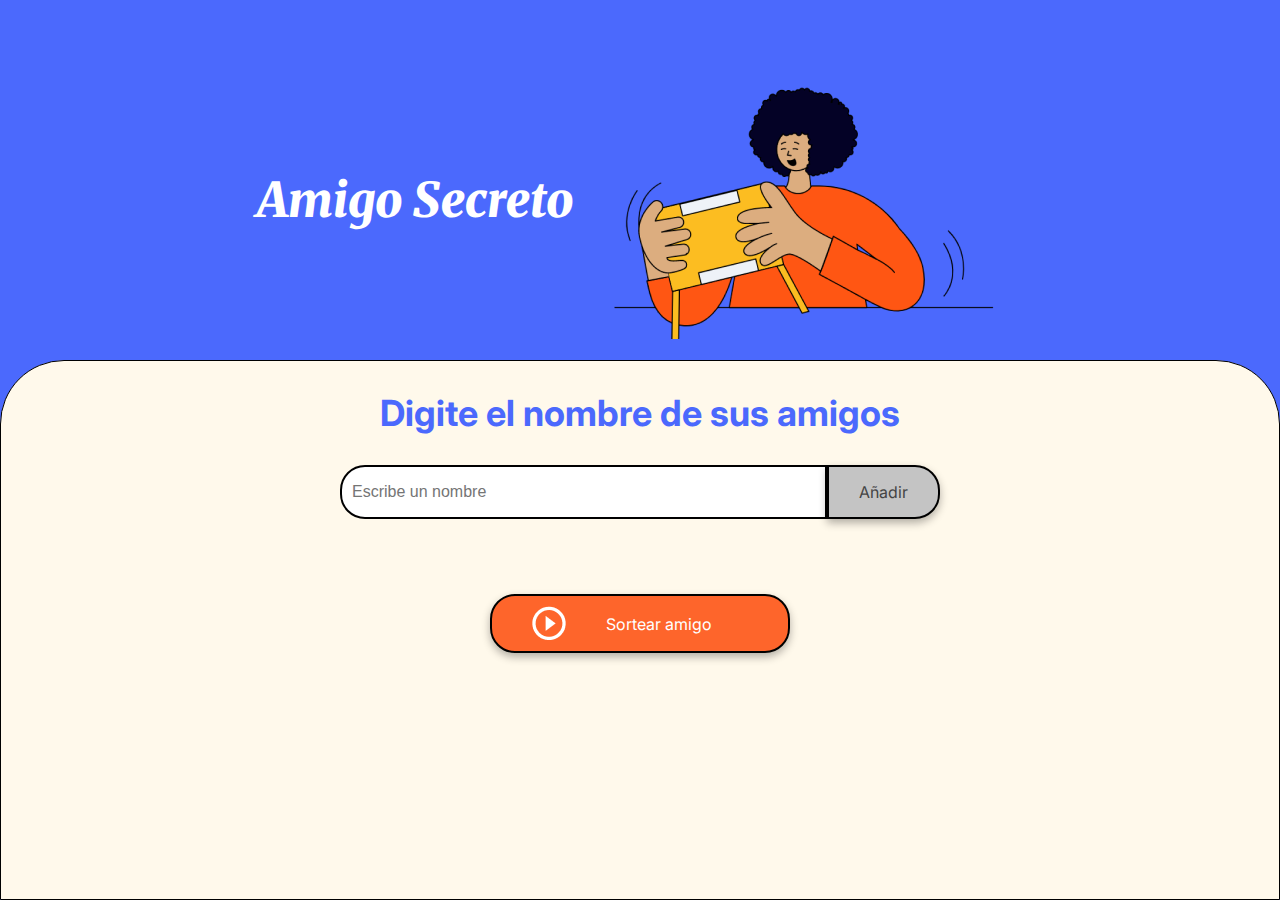
<file: challenge-amigo-secreto_esp-main/index.html>
<!DOCTYPE html>
<html lang="es">
<head>
    <meta charset="UTF-8">
    <meta name="viewport" content="width=device-width, initial-scale=1.0">
    <link rel="stylesheet" href="style.css">
    <link rel="preconnect" href="https://fonts.googleapis.com">
    <link rel="preconnect" href="https://fonts.gstatic.com" crossorigin>
    <link href="https://fonts.googleapis.com/css2?family=Inter:wght@100;400;700;900&family=Merriweather:ital,wght@0,300;0,400;0,700;0,900;1,300;1,400;1,700;1,900&display=swap" rel="stylesheet">
    <title>Amigo Secreto</title>
</head>

<body>
    <main class="main-content">
        <header class="header-banner">
            <h1 class="main-title">Amigo Secreto</h1>
            <img src="assets/amigo-secreto.png" alt="Imagen representativa de amigo secreto">
        </header>
        
        <section class="input-section">
            <h2 class="section-title">Digite el nombre de sus amigos</h2>
            <div class="input-wrapper">
                <input type="text" id="amigo" class="input-name" placeholder="Escribe un nombre">
                <button class="button-add" onclick="agregarAmigo()">Añadir</button>
            </div>
           
            <ul id="listaAmigos" class="name-list" aria-labelledby="listaAmigos" role="list"></ul>
            <ul id="resultado" class="result-list" aria-live="polite"></ul>

            <div class="button-container">
                <button class="button-draw" onclick="sortearAmigo()" aria-label="Sortear amigo secreto">
                    <img src="assets/play_circle_outline.png" alt="Ícono para sortear">
                    Sortear amigo
                </button>
            </div>
        </section>
    </main>

    <script src="app.js" defer></script>
</body>
</html>
</file>
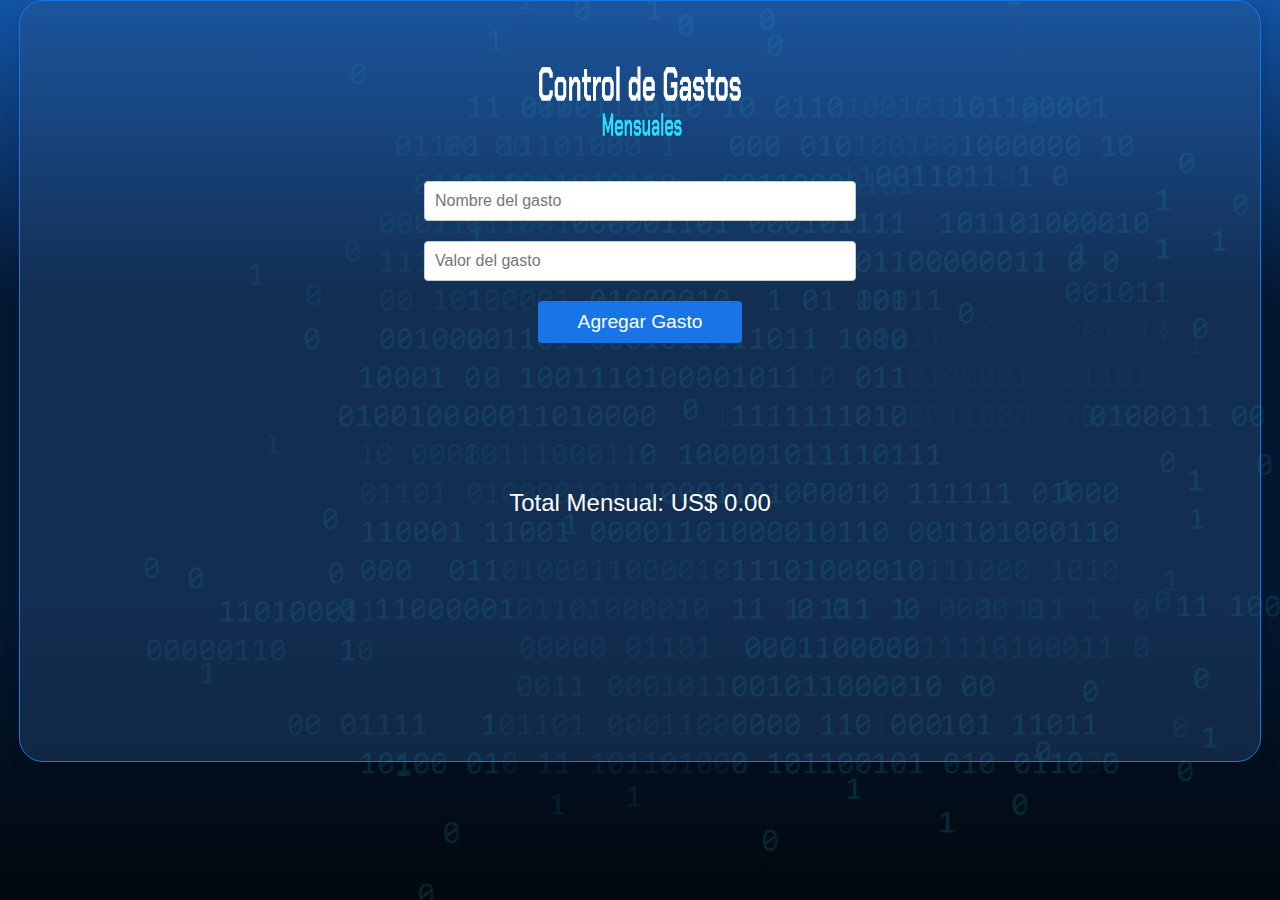
<file: gastos-mensuales/index.html>
<!DOCTYPE html>
<html lang="en">

<head>
    <meta charset="UTF-8">
    <meta name="viewport" content="width=device-width, initial-scale=1.0">
    <title>Control de Gastos Mensuales</title>
    <link rel="stylesheet" href="assets/css/style.css">
</head>

<body>
    <div class="main-container">
        <div class="container">
            <div class="img-container">
                <img src="./assets/img/titulo.png" />
            </div>
            <div class="form-group">
                <input type="text" id="nombreGasto" placeholder="Nombre del gasto">
                <input type="number" id="valorGasto" placeholder="Valor del gasto" min="0" step="0.01">
                <button id="botonFormulario" onclick="clickBoton();">Agregar Gasto</button>
            </div>
            <ul id="listaDeGastos"></ul>
            <div class="total">
                Total Mensual: US$ <span id="totalGastos">0.00</span>
            </div>
        </div>
    </div>
    <script src="assets/js/script.js"></script>
</body>

</html>
</file>
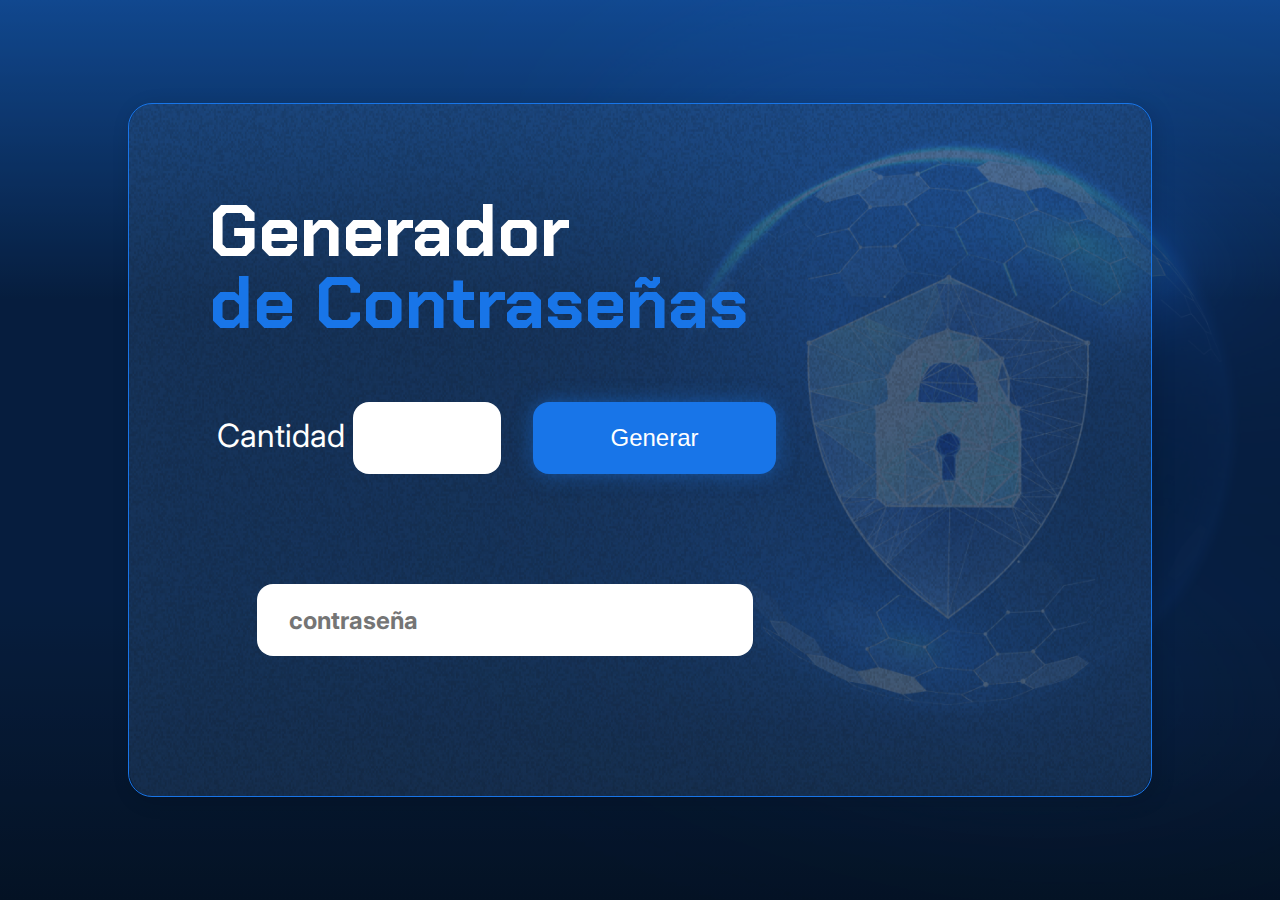
<file: passgenerator/index.html>
<!DOCTYPE html>
<html lang="en">
<head>
    <meta charset="UTF-8">
    <meta http-equiv="X-UA-Compatible" content="IE=edge">
    <meta name="viewport" content="width=device-width, initial-scale=1.0">
    <link rel="preconnect" href="https://fonts.googleapis.com">
    <link rel="preconnect" href="https://fonts.gstatic.com" crossorigin>
    <link href="https://fonts.googleapis.com/css2?family=Chakra+Petch:wght@700&family=Inter:wght@400;700&display=swap" rel="stylesheet">
    <title>Generador de contraseñas</title>
    <link rel="stylesheet" href="./assets/style.css">
</head>
<body>
     
    <main class="container">
        <div class="container__contenido">
            <div class="container__informacion">
                <div class="container__texto">
                    <h1>Generador<span class="container__texto-azul"> de Contraseñas</span></h1>
                    <div class="container__campo"> 
                        <label class="texto__parrafo">Cantidad
                            <input class="container__input" type="number" id="cantidad" >
                        </label>
                        <button class="boton" id="generar" onclick="generatePassword()" >Generar</button>
                    </div> 
                    <div class="container__campo">
                        <input class="container__contrasena" type="text" id="contrasena" placeholder="contraseña">
                    </div>
                </div> 
            </div>
        </div>
 
    </main>
    
    <script src="main.js"></script> 
</body>
</html>
</file>
<file: challenge-amigo-secreto_esp-main/style.css>
:root {
    --color-primary: #4B69FD;
    --color-secondary: #FFF9EB;
    --color-tertiary: #C4C4C4;
    --color-button: #fe652b;
    --color-button-hover: #e55720;
    --color-text: #444444;
    --color-white: #FFFFFF;
}

/* Estilos generales */
* {
    margin: 0;
    padding: 0;
    box-sizing: border-box;
}

body {
    height: 100vh;
    background-color: var(--color-primary);
    display: flex;
    justify-content: center;
    align-items: center;
}

.main-content {
    display: flex;
    flex-direction: column;
    height: 100%;
    width: 100%;
}

/* Banner */
.header-banner {
    flex: 40%;
    display: flex;
    justify-content: center;
    align-items: center;
    padding: 40px 0 0;
}

/* Sección de entrada */
.input-section {
    flex: 60%;
    background-color: var(--color-secondary);
    border: 1px solid #000;
    border-radius: 64px 64px 0 0;
    display: flex;
    flex-direction: column;
    align-items: center;
    padding: 20px;
    width: 100%;
}

/* Títulos */
.main-title {
    font-size: 48px;
    font-family: "Merriweather", serif;
    font-weight: 900;
    font-style: italic;
    color: var(--color-white);
}

.section-title {
    font-family: "Inter", serif;
    font-size: 36px;
    font-weight: 700;
    color: var(--color-primary);
    margin: 10px 0;
    text-align: center;
}

/* Contenedores de entrada y botón */
.input-wrapper {
    display: flex;
    justify-content: center;
    width: 100%;
    max-width: 600px;
    margin-top: 20px;
}

.input-name {
    width: 100%;
    padding: 10px;
    border: 2px solid #000;
    border-radius: 25px 0 0 25px;
    font-size: 16px;
}

.button-container {
    width: 300px;
    justify-content: center;
}

/* Estilos de entrada de texto */
.input-title {
    flex: 1;
    padding: 10px 15px;
    font-size: 16px;
    border: 2px solid #333;
    border-right: none;
    border-radius: 25px 0 0 25px;
    font-family: "Merriweather", serif;
    box-shadow: 0 4px 8px rgba(0, 0, 0, 0.3);
}

/* Estilos de botón */
button {
    padding: 15px 30px;
    font-family: "Inter", sans-serif;
    font-size: 16px;
    border: 2px solid #000;
    border-radius: 25px;
    box-shadow: 0 4px 8px rgba(0, 0, 0, 0.3);
    cursor: pointer;
}

.button-add {
    background-color: var(--color-tertiary);
    color: var(--color-text);
    border-radius: 0 25px 25px 0;
}

.button-add:hover {
    background-color: #a1a1a1;
}

/* Listas */
ul {
    list-style-type: none;
    color: var(--color-text);
    font-family: "Inter", sans-serif;
    font-size: 18px;
    margin: 20px 0;
}

.result-list {
    margin-top: 15px;
    color: #05DF05;
    font-size: 22px;
    font-weight: bold;
    text-align: center;
}

/* Botón de sortear título */
.button-draw {
    display: flex;
    align-items: center;
    width: 100%;
    padding: 10px 40px;
    color: var(--color-white);
    background-color: var(--color-button);
    font-size: 16px;
}

.button-draw img {
    margin-right: 40px;
}

.button-draw:hover {
    background-color: var(--color-button-hover);
}
</file>
<file: gastos-mensuales/assets/css/style.css>
body {
    font-family: Arial, sans-serif;

    background: url('../img/codigo.svg'), linear-gradient(#1354A5 0%, #041832 33.33%, #041832 66.67%, #01080E 100%);


    background-size: auto;
    background-repeat: no-repeat;
    /* Hace que la imagen cubra todo el área del elemento */
    background-position: right;
    min-height: 100vh;
    margin: 0;
    padding: 0;
    color: white;
}

input[type="text"],
input[type="number"] {
    font-size: 1rem;
    width: calc(100% - 20px);
    padding: 10px;
    border: 1px solid #ccc;
    border-radius: 4px;
}

button {
    padding: 10px 40px;
    width: fit-content;
    background-color: #1875E8;
    color: #fff;
    font-size: 1.2rem;
    border: none;
    border-radius: 4px;
    cursor: pointer;
    transition: background-color 0.3s;
}

button:hover {
    background-color: #4cae4c;
}

ul {
    list-style-type: none;
    padding: 0;
    margin-top: 20px;
    max-height: fit-content;
    overflow-y: auto;
    width: 100%;
}

ul li {
    padding: 10px;
    background-color: #041832;
    border-bottom: 1px solid #eee;
    display: flex;
    justify-content: space-between;
}

ul li:last-child {
    border-bottom: none;
}

.main-container {
    display: flex;
    justify-content: center;
    top: 110px;
    left: 120px;
    width: 1200px;
    min-height: 80vh;
    margin: 0px auto;
    padding: 20px;
    background: linear-gradient(0deg, rgba(20, 68, 128, 0.3), rgba(20, 68, 128, 0.3)),
        linear-gradient(0deg, rgba(255, 255, 255, 0.05), rgba(255, 255, 255, 0.05));

    border-radius: 24px;
    color: white;
    box-shadow: 4px 4px 20px 0px #01080E26;
    border: 1px solid #1875E8
}

.container {
    display: flex;
    gap: 45px;
    width: 860px;
    align-items: center;
    flex-direction: column;
    padding: 45px;
    opacity: 0px;
}

.img-container {
    display: flex;
    justify-content: center;
}

.img-container img {
    width: 50%;
}

.form-group {
    display: flex;
    flex-direction: column;
    width: 50%;
    align-items: center;
    gap: 20px;
}

.total {
    margin-top: 20px;
    font-size: 24px;
    text-align: center;
    color: #fff;

}
</file>
<file: passgenerator/assets/style.css>
* {
    box-sizing: border-box;
    margin: 0;
    padding: 0;
    color: white;
}

body {
    background: linear-gradient(#1354A5 0%, #041832 33.33%, #041832 66.67%, #01080E 100%); 
    height: 100vh;
    display: flex; 
    align-items: center;
    justify-content: center;
    
}

body::before {
    background-image: url("img/candado.png");
    background-repeat: no-repeat;
    background-position: right;
    background-size: cover;
    content: "";
    display: block;
    position: absolute;
    width: 100%;
    height: 100%;
    opacity: 0.4;
}

.container {
    width: 80%;
    min-height: 50vh;
    display: flex;
    align-items: center;
    justify-content: space-between;
    border-radius: 24px;
    border: 1px solid #1875E8;
    box-shadow: 4px 4px 20px 0px rgba(1, 8, 14, 0.15);
    background-image: url("img/Ruido.png");
    background-size: 100% 100%;
    position: relative;
    overflow: hidden;
}

.container__contenido {
    display: flex;
    align-items: center;
    position: relative;
    width: 100%;
}

.container__informacion {
    flex: 1;
    padding: 3rem;
    
}

h1 {
    font-family: 'Chakra Petch', sans-serif;
    font-size: 72px;
    font-style: normal;
    font-weight: 700;
    line-height: 100%;
    padding: 2rem;
}

.container__texto {
    margin: 12px 0;
    display: flex;
    flex-direction: column;
    
}

.container__texto-azul {
    color: #1875E8;
    display: block;
}

.container__campo {
    display: flex;
    align-items: center;  
    margin-bottom: 12px;
    margin: 30px;
    gap: 2rem;  
}

.texto__parrafo {
    color: #FFF;
    font-family: 'Inter';
    font-size: 32px;
    font-style: normal;
    font-weight: 400;
    line-height: normal;
    margin-left: 10px;  
}

.container__input {
    width: 148px;
    height: 72px;
    border-radius: 16px;
    background-color: #FFF;
    border: none;
    color: #535353;
    padding: 2rem;
    font-size: 24px;
    font-weight: 700;
    font-family: 'Inter', sans-serif;
    
}

.boton{
    color: white;
    font-size: 1.5rem;
    border: none;
    background-color: #1875E8;
    padding: 1rem 1.5rem;
    border-radius: 16px;
    width: 243px;
    height: 72px;
    box-shadow: 0px 0px 20px 0px rgba(24, 117, 232, 0.50);
    cursor: pointer;
}

.container__contrasena {
    width: 496px;
    height: 72px;
    border-radius: 16px;
    background-color: #FFF;
    border: none;
    color: #1875E8;
    margin: 50px;
    padding: 2rem;
    font-size: 24px;
    font-weight: 700;
    font-family: 'Inter', sans-serif;
}
</file>
